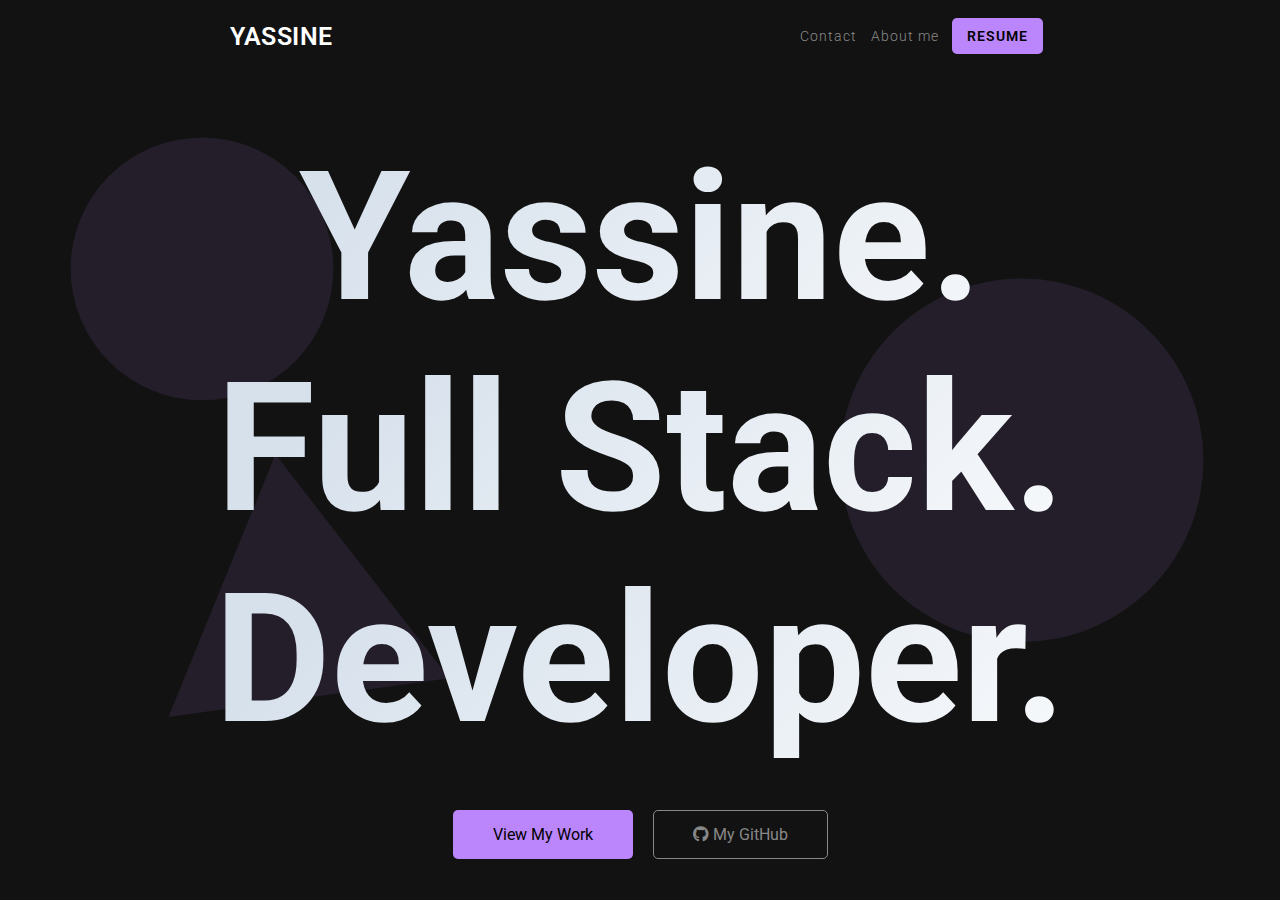
<file: docs/index.html>
<!DOCTYPE html>
<html lang="en">
<head>
    <meta charset="UTF-8">
    <meta http-equiv="X-UA-Compatible" content="IE=edge">
    <meta name="viewport" content="width=device-width, initial-scale=1.0">
    <link rel="icon" href="../images/icon.png">
    <link rel="stylesheet" href="../css/style.css">
    <link rel="preconnect" href="https://fonts.googleapis.com">
    <link rel="preconnect" href="https://fonts.gstatic.com" crossorigin>
    <link href="https://fonts.googleapis.com/css2?family=Roboto:ital,wght@0,100;0,300;0,400;0,500;0,700;0,900;1,100;1,300;1,400;1,500;1,700;1,900&display=swap" rel="stylesheet">
    <link rel="stylesheet" href="https://cdnjs.cloudflare.com/ajax/libs/font-awesome/6.0.0/css/all.min.css">
    <title>Home | Yassine Haimouch</title>
</head>
<body>
    <nav>
        <div>
            <a class="logo" href="#">YASSINE</a>
        </div>
        <ul class="nav-links">
            <li><a href="../docs/contact.html">Contact</a></li>
            <li><a href="../docs/About.html">About me</a></li>
            <li><a href="https://drive.google.com/file/d/1-Ypt-ogOh6pfKBNb-o17yL5Lz3T5dw1O/view?usp=sharing"><span class="resume">RESUME</span></a></li>
        </ul>
        <div class="burger">
            <div class="line1"></div>
            <div class="line2"></div>
            <div class="line3"></div>
        </div>
    </nav>
    <section>
        <div class="container">
            <div class="big-txt">
                <h1 class="yassine">Yassine.</h1>
                <h1 class="fullstack">Full Stack.</h1>
                <h1 class="developer">Developer.</h1>
            </div>
            <div class="all"> 
                <div class="btns">
                    <div class="btn-1">
                        <a href="../html/myworks.html">View My Work</a>
                    </div>
                    <div class="btn-2">
                        <a href="https://github.com/yassinehaimouch" target="blanc"><i class="fa-brands fa-github"></i> My GitHub</a>
                    </div>
                </div>
            </div>
        </div>
    </section>
    <!-- <footer class="footer">
        <h1 class="footer-title">© 2022 Yassine Haimouch. All Rights Reserved.</h1>
    </footer> -->



    <script src="../js/script.js"></script>
</body>
</html>
</file>
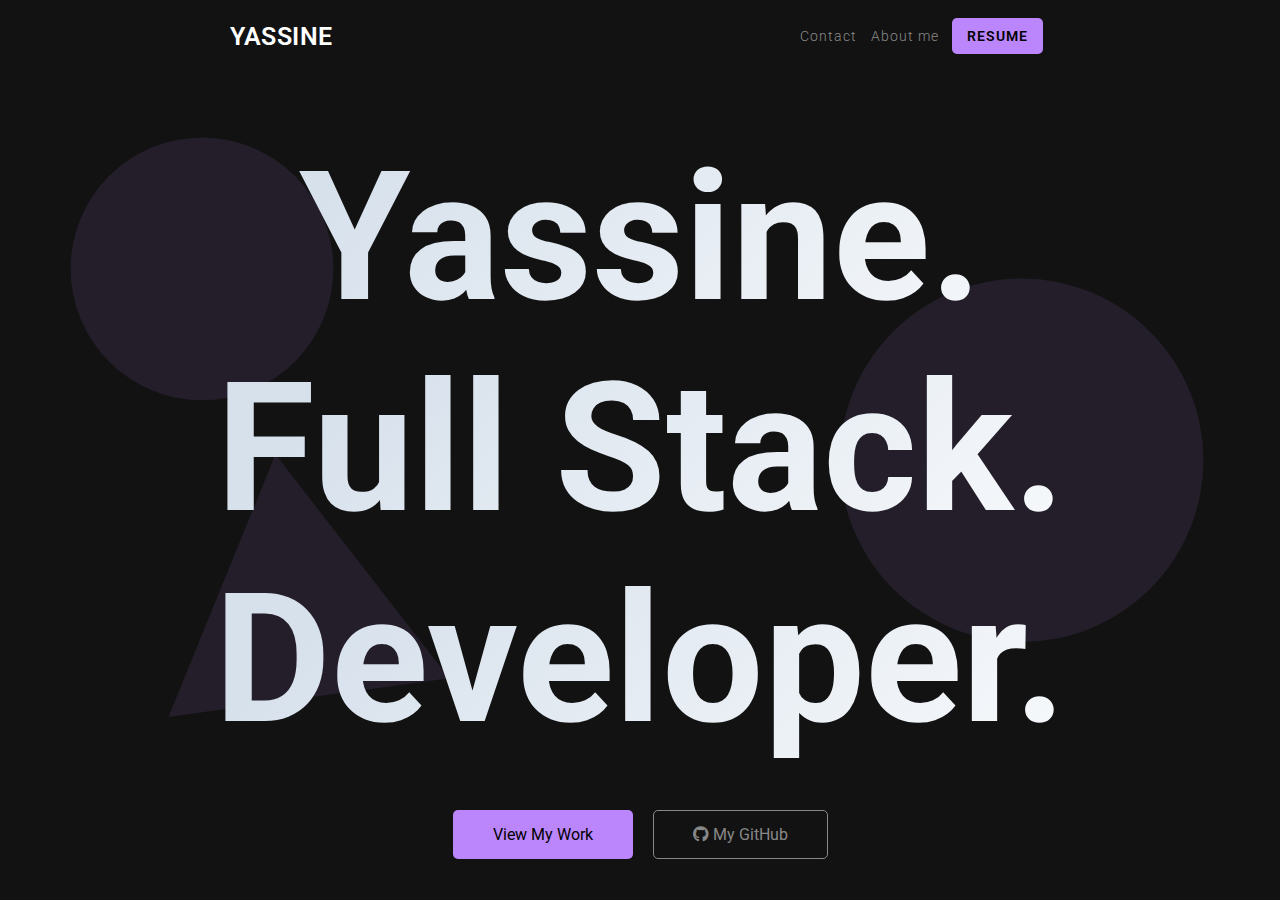
<file: html/index.html>
<!DOCTYPE html>
<html lang="en">
<head>
    <meta charset="UTF-8">
    <meta http-equiv="X-UA-Compatible" content="IE=edge">
    <meta name="viewport" content="width=device-width, initial-scale=1.0">
    <link rel="icon" href="../images/icon.png">
    <link rel="stylesheet" href="../css/style.css">
    <link rel="preconnect" href="https://fonts.googleapis.com">
    <link rel="preconnect" href="https://fonts.gstatic.com" crossorigin>
    <link href="https://fonts.googleapis.com/css2?family=Roboto:ital,wght@0,100;0,300;0,400;0,500;0,700;0,900;1,100;1,300;1,400;1,500;1,700;1,900&display=swap" rel="stylesheet">
    <link rel="stylesheet" href="https://cdnjs.cloudflare.com/ajax/libs/font-awesome/6.0.0/css/all.min.css">
    <title>Home | Yassine Haimouch</title>
</head>
<body>
    <nav>
        <div>
            <a class="logo" href="#">YASSINE</a>
        </div>
        <ul class="nav-links">
            <li><a href="../html/contact.html">Contact</a></li>
            <li><a href="../html/About.html">About me</a></li>
            <li><a href="https://drive.google.com/file/d/1-Ypt-ogOh6pfKBNb-o17yL5Lz3T5dw1O/view?usp=sharing"><span class="resume">RESUME</span></a></li>
        </ul>
        <div class="burger">
            <div class="line1"></div>
            <div class="line2"></div>
            <div class="line3"></div>
        </div>
    </nav>
    <section>
        <div class="container">
            <div class="big-txt">
                <h1 class="yassine">Yassine.</h1>
                <h1 class="fullstack">Full Stack.</h1>
                <h1 class="developer">Developer.</h1>
            </div>
            <div class="all"> 
                <div class="btns">
                    <div class="btn-1">
                        <a href="../html/myworks.html">View My Work</a>
                    </div>
                    <div class="btn-2">
                        <a href="https://github.com/yassinehaimouch" target="blanc"><i class="fa-brands fa-github"></i> My GitHub</a>
                    </div>
                </div>
            </div>
        </div>
    </section>
    <!-- <footer class="footer">
        <h1 class="footer-title">© 2022 Yassine Haimouch. All Rights Reserved.</h1>
    </footer> -->



    <script src="../js/script.js"></script>
</body>
</html>
</file>
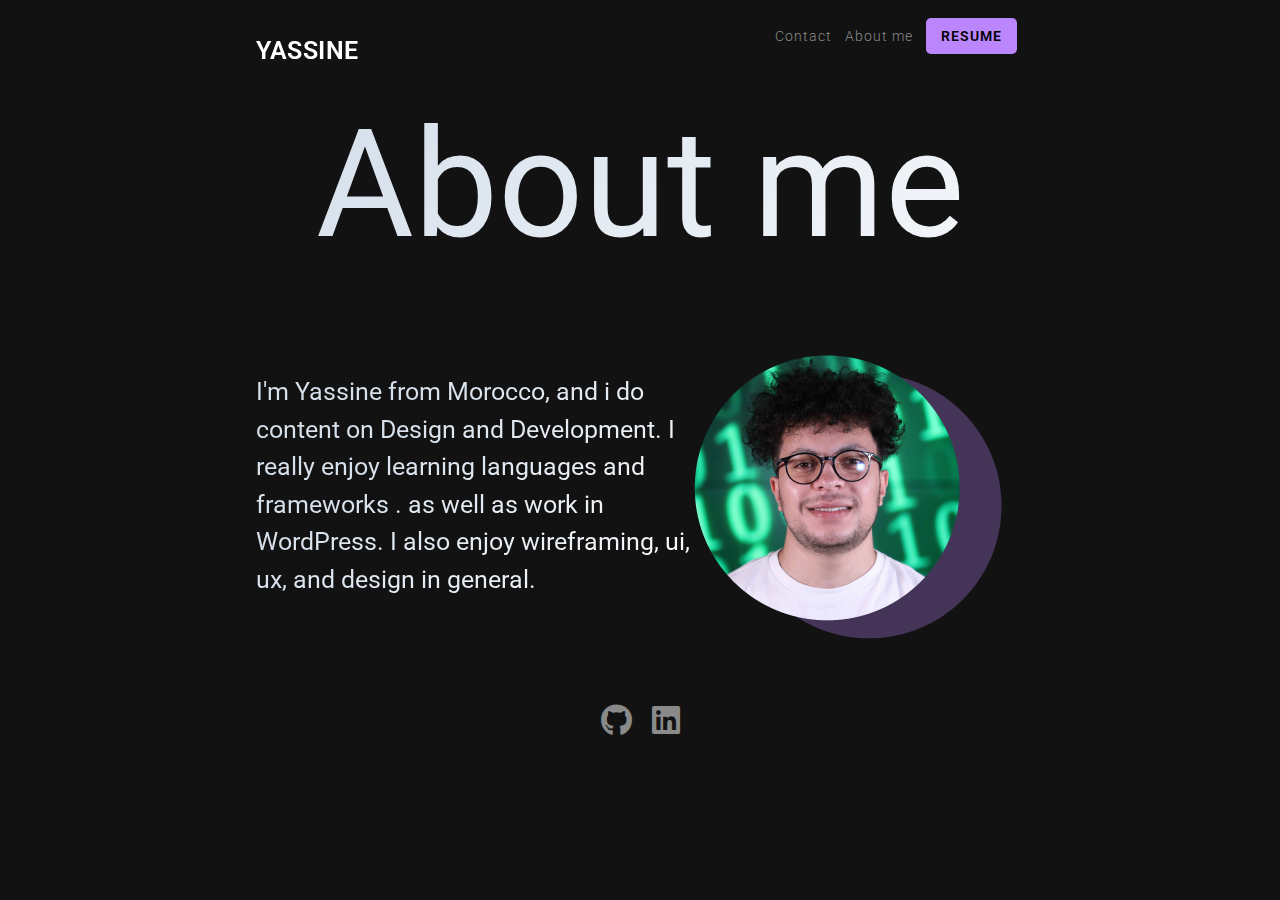
<file: About.html>
<!DOCTYPE html>
<html lang="en">
<head>
    <meta charset="UTF-8">
    <meta http-equiv="X-UA-Compatible" content="IE=edge">
    <meta name="viewport" content="width=device-width, initial-scale=1.0">
    <link rel="icon" href="/icon.png">
    <link rel="stylesheet" href="/about.css">
    <link rel="preconnect" href="https://fonts.googleapis.com">
    <link rel="preconnect" href="https://fonts.gstatic.com" crossorigin>
    <link href="https://fonts.googleapis.com/css2?family=Roboto:ital,wght@0,100;0,300;0,400;0,500;0,700;0,900;1,100;1,300;1,400;1,500;1,700;1,900&display=swap" rel="stylesheet">
    <link rel="stylesheet" href="https://cdnjs.cloudflare.com/ajax/libs/font-awesome/6.0.0/css/all.min.css">
    <title>About me | Yassine Haimouch</title>
</head>
<body>
    <nav>
        <div>
            <a class="logo" href="/index.html">YASSINE</a>
        </div>
        <ul class="nav-links">
            <li><a href="/contact.html">Contact</a></li>
            <li><a href="/About.html">About me</a></li>
            <li><a href="https://drive.google.com/file/d/1-Ypt-ogOh6pfKBNb-o17yL5Lz3T5dw1O/view?usp=sharing"><span class="resume">RESUME</span></a></li>
        </ul>
        <div class="burger">
            <div class="line1"></div>
            <div class="line2"></div>
            <div class="line3"></div>
        </div>
    </nav>
    <section>
        <div class="container">
            <div class="title">
                <a>About me</a>
            </div>
            <div class="container-1">

                <div class="par">
                    <p>
                        I'm Yassine from Morocco, and i do content on Design 
                        and Development. I really enjoy learning languages 
                        and frameworks . as well as work in WordPress.
                        I also enjoy wireframing, ui, ux, and design in general. 
                    </p>
                </div>


                <div class="img">
                    <img src="/yhaimouc.png" alt="">
                </div>

            </div>
        </div>
    </section>
    <section class="icons">
        <a href="https://github.com/yassinehaimouch" target="blank"><i class="fa-brands fa-github fa-2x"></i></a>
        <a href="https://www.linkedin.com/in/yassine-haimouch-aa311b199/" target="blank"><i class="fa-brands fa-linkedin fa-2x"></i></a>
    </section>


    <script src="/script.js"></script>
</body>
</html>
</file>
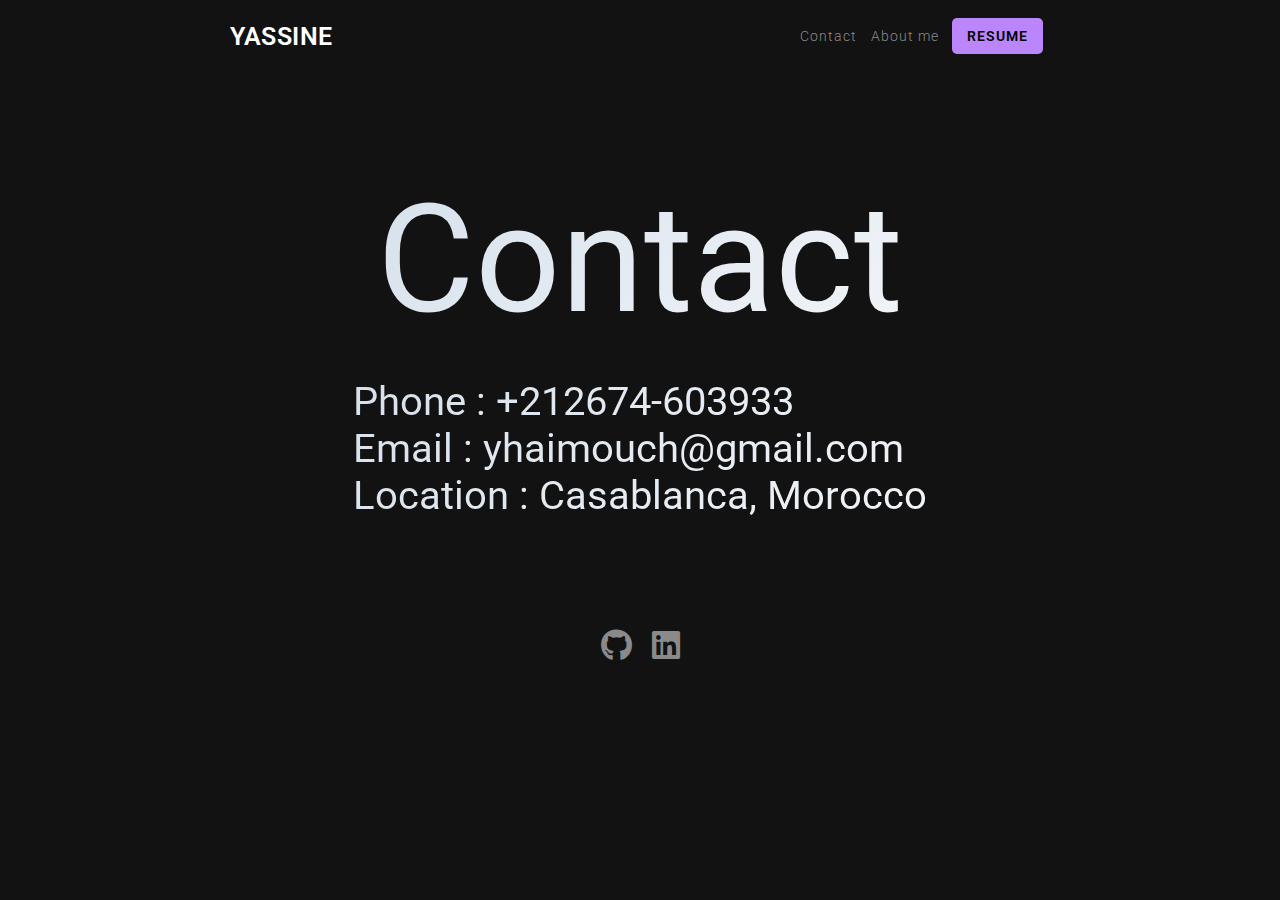
<file: contact.html>
<!DOCTYPE html>
<html lang="en">
<head>
    <meta charset="UTF-8">
    <meta http-equiv="X-UA-Compatible" content="IE=edge">
    <meta name="viewport" content="width=device-width, initial-scale=1.0">
    <link rel="icon" href="/icon.png">
    <link rel="stylesheet" href="/contact.css">
    <link rel="preconnect" href="https://fonts.googleapis.com">
    <link rel="preconnect" href="https://fonts.gstatic.com" crossorigin>
    <link href="https://fonts.googleapis.com/css2?family=Roboto:ital,wght@0,100;0,300;0,400;0,500;0,700;0,900;1,100;1,300;1,400;1,500;1,700;1,900&display=swap" rel="stylesheet">
    <link rel="stylesheet" href="https://cdnjs.cloudflare.com/ajax/libs/font-awesome/6.0.0/css/all.min.css">
    <title>Contact  | Yassine Haimouch</title>
</head>
<body>
    <nav>
        <div>
            <a class="logo" href="/index.html">YASSINE</a>
        </div>
        <ul class="nav-links">
            <li><a href="/contact.html">Contact</a></li>
            <li><a href="/About.html">About me</a></li>
            <li><a href="https://drive.google.com/file/d/1-Ypt-ogOh6pfKBNb-o17yL5Lz3T5dw1O/view?usp=sharing"><span class="resume">RESUME</span></a></li>
        </ul>
        <div class="burger">
            <div class="line1"></div>
            <div class="line2"></div>
            <div class="line3"></div>
        </div>
    </nav>
    <section>
        <div class="container">
            <div class="title">
                <a>Contact</a>
            </div>
            <div class="par">
                <p>
                    Phone : +212674-603933 <br>
                    Email : yhaimouch@gmail.com <br>
                    Location : Casablanca, Morocco
                </p>
            </div>
        </div>
        <section class="icons">
            <a href="https://github.com/yassinehaimouch" target="blank"><i class="fa-brands fa-github fa-2x"></i></a>
            <a href="https://www.linkedin.com/in/yassine-haimouch-aa311b199/" target="blank"><i class="fa-brands fa-linkedin fa-2x"></i></a>
        </section>
    </section>


    <script src="/script.js"></script>
</body>
</html>
</file>
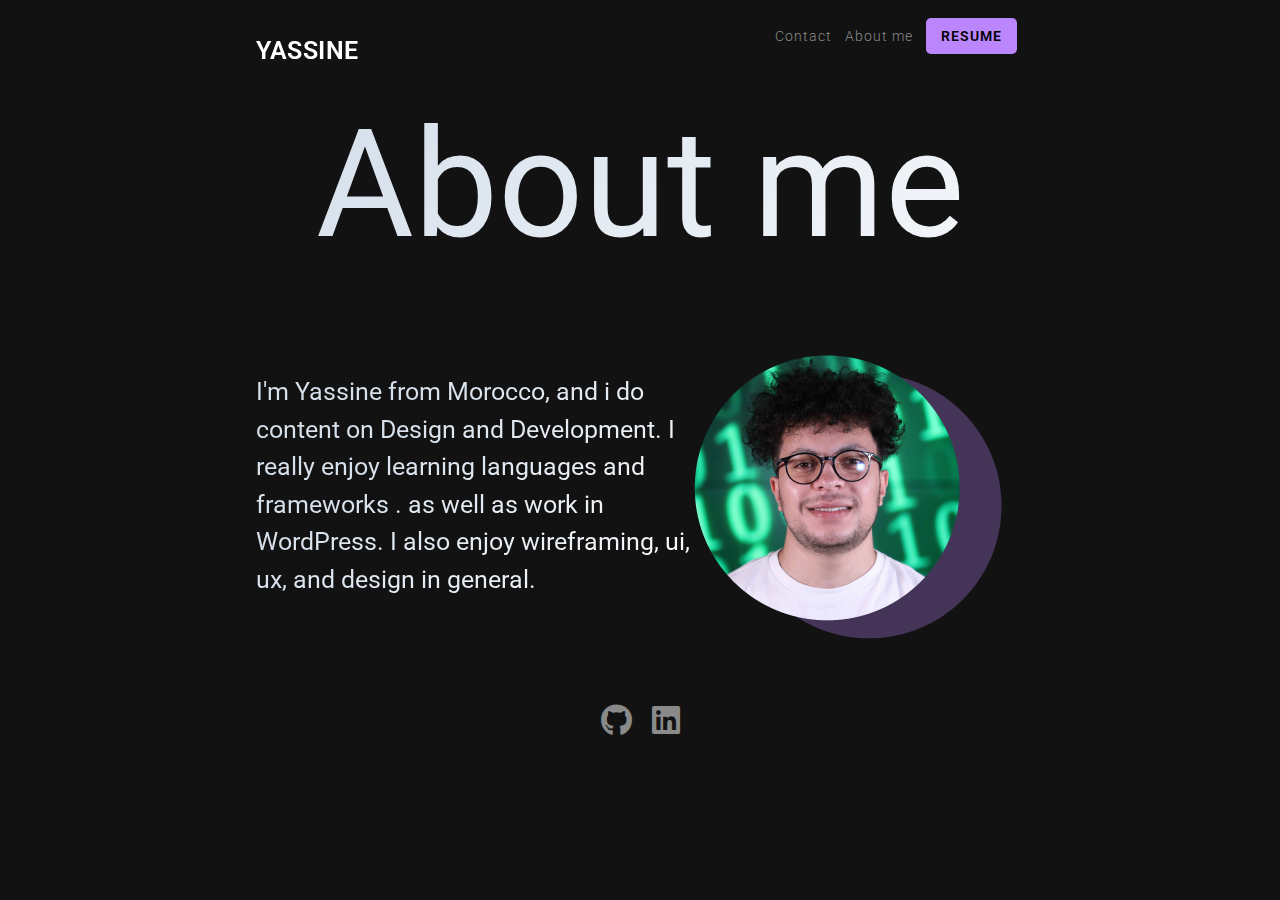
<file: docs/About.html>
<!DOCTYPE html>
<html lang="en">
<head>
    <meta charset="UTF-8">
    <meta http-equiv="X-UA-Compatible" content="IE=edge">
    <meta name="viewport" content="width=device-width, initial-scale=1.0">
    <link rel="icon" href="../images/icon.png">
    <link rel="stylesheet" href="../css/about.css">
    <link rel="preconnect" href="https://fonts.googleapis.com">
    <link rel="preconnect" href="https://fonts.gstatic.com" crossorigin>
    <link href="https://fonts.googleapis.com/css2?family=Roboto:ital,wght@0,100;0,300;0,400;0,500;0,700;0,900;1,100;1,300;1,400;1,500;1,700;1,900&display=swap" rel="stylesheet">
    <link rel="stylesheet" href="https://cdnjs.cloudflare.com/ajax/libs/font-awesome/6.0.0/css/all.min.css">
    <title>About me | Yassine Haimouch</title>
</head>
<body>
    <nav>
        <div>
            <a class="logo" href="../docs/index.html">YASSINE</a>
        </div>
        <ul class="nav-links">
            <li><a href="../docs/contact.html">Contact</a></li>
            <li><a href="../docs/About.html">About me</a></li>
            <li><a href="https://drive.google.com/file/d/1-Ypt-ogOh6pfKBNb-o17yL5Lz3T5dw1O/view?usp=sharing"><span class="resume">RESUME</span></a></li>
        </ul>
        <div class="burger">
            <div class="line1"></div>
            <div class="line2"></div>
            <div class="line3"></div>
        </div>
    </nav>
    <section>
        <div class="container">
            <div class="title">
                <a>About me</a>
            </div>
            <div class="container-1">

                <div class="par">
                    <p>
                        I'm Yassine from Morocco, and i do content on Design 
                        and Development. I really enjoy learning languages 
                        and frameworks . as well as work in WordPress.
                        I also enjoy wireframing, ui, ux, and design in general. 
                    </p>
                </div>


                <div class="img">
                    <img src="../images/yhaimouc.png" alt="">
                </div>

            </div>
        </div>
    </section>
    <section class="icons">
        <a href="https://github.com/yassinehaimouch" target="blank"><i class="fa-brands fa-github fa-2x"></i></a>
        <a href="https://www.linkedin.com/in/yassine-haimouch-aa311b199/" target="blank"><i class="fa-brands fa-linkedin fa-2x"></i></a>
    </section>


    <script src="../js/script.js"></script>
</body>
</html>
</file>
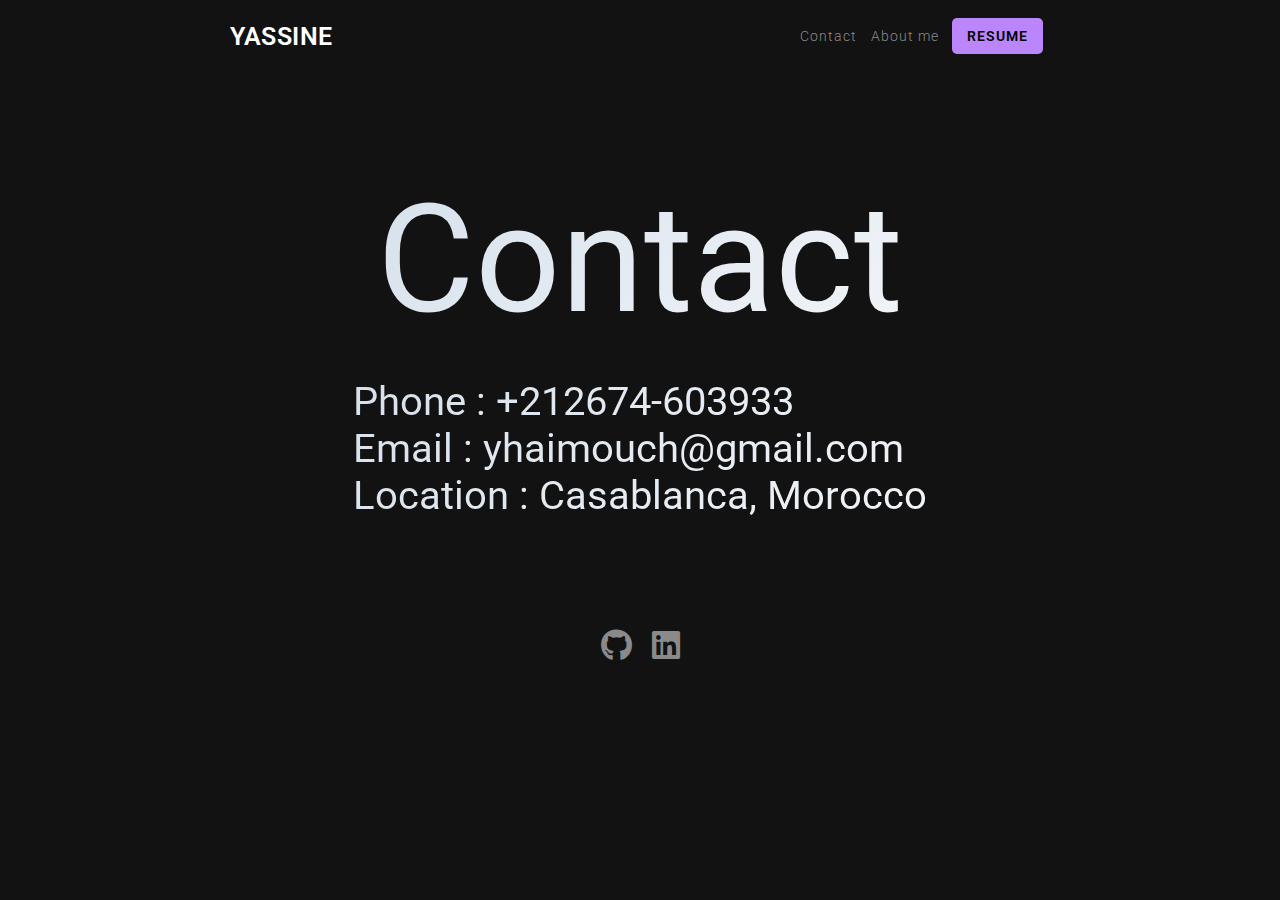
<file: docs/contact.html>
<!DOCTYPE html>
<html lang="en">
<head>
    <meta charset="UTF-8">
    <meta http-equiv="X-UA-Compatible" content="IE=edge">
    <meta name="viewport" content="width=device-width, initial-scale=1.0">
    <link rel="icon" href="../images/icon.png">
    <link rel="stylesheet" href="../css/contact.css">
    <link rel="preconnect" href="https://fonts.googleapis.com">
    <link rel="preconnect" href="https://fonts.gstatic.com" crossorigin>
    <link href="https://fonts.googleapis.com/css2?family=Roboto:ital,wght@0,100;0,300;0,400;0,500;0,700;0,900;1,100;1,300;1,400;1,500;1,700;1,900&display=swap" rel="stylesheet">
    <link rel="stylesheet" href="https://cdnjs.cloudflare.com/ajax/libs/font-awesome/6.0.0/css/all.min.css">
    <title>Contact  | Yassine Haimouch</title>
</head>
<body>
    <nav>
        <div>
            <a class="logo" href="../docs/index.html">YASSINE</a>
        </div>
        <ul class="nav-links">
            <li><a href="../docs/contact.html">Contact</a></li>
            <li><a href="../docs/About.html">About me</a></li>
            <li><a href="https://drive.google.com/file/d/1-Ypt-ogOh6pfKBNb-o17yL5Lz3T5dw1O/view?usp=sharing"><span class="resume">RESUME</span></a></li>
        </ul>
        <div class="burger">
            <div class="line1"></div>
            <div class="line2"></div>
            <div class="line3"></div>
        </div>
    </nav>
    <section>
        <div class="container">
            <div class="title">
                <a>Contact</a>
            </div>
            <div class="par">
                <p>
                    Phone : +212674-603933 <br>
                    Email : yhaimouch@gmail.com <br>
                    Location : Casablanca, Morocco
                </p>
            </div>
        </div>
        <section class="icons">
            <a href="https://github.com/yassinehaimouch" target="blank"><i class="fa-brands fa-github fa-2x"></i></a>
            <a href="https://www.linkedin.com/in/yassine-haimouch-aa311b199/" target="blank"><i class="fa-brands fa-linkedin fa-2x"></i></a>
        </section>
    </section>


    <script src="../js/script.js"></script>
</body>
</html>
</file>
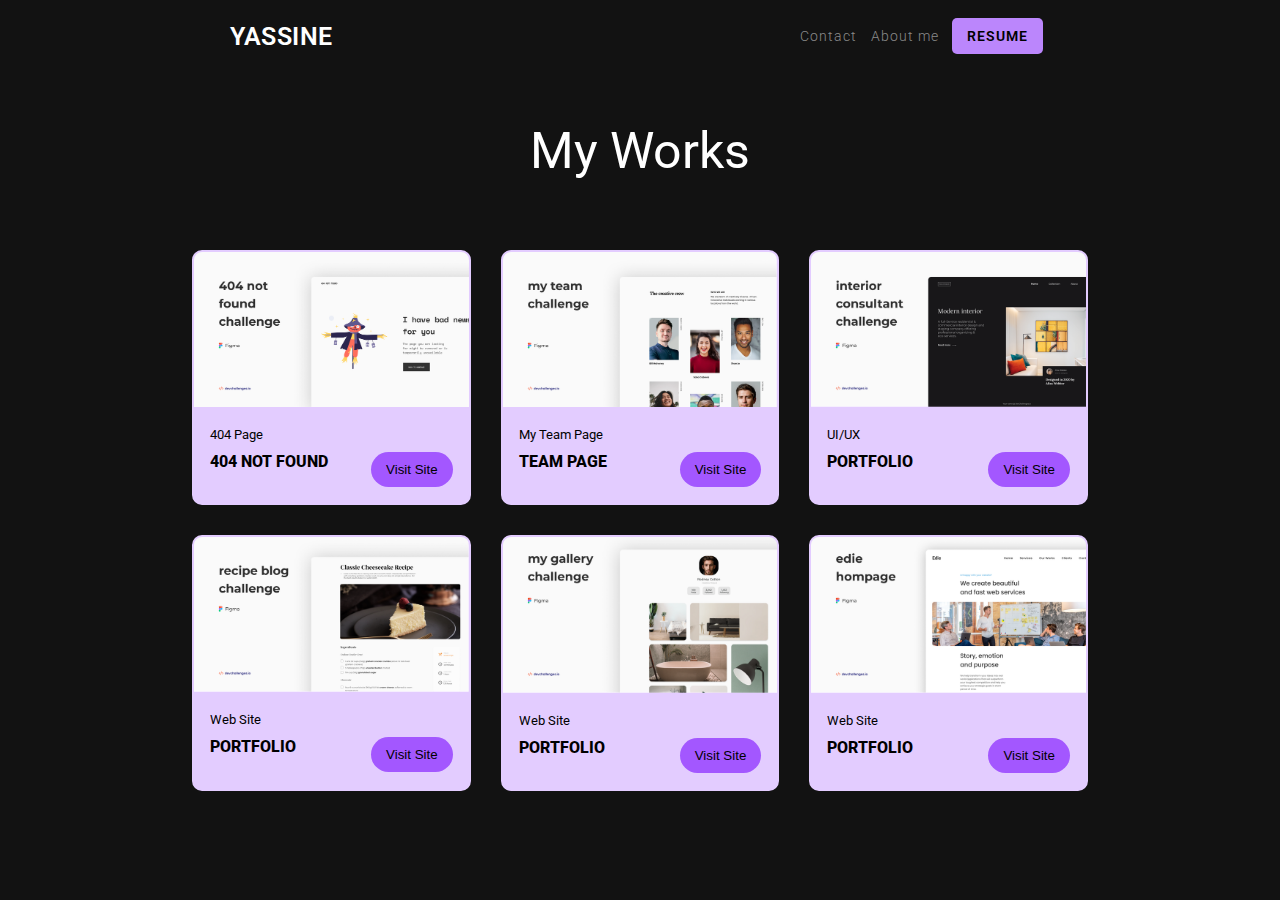
<file: docs/myworks.html>
<!DOCTYPE html>
<html lang="en">
<head>
    <meta charset="UTF-8">
    <meta http-equiv="X-UA-Compatible" content="IE=edge">
    <meta name="viewport" content="width=device-width, initial-scale=1.0">
    <link rel="icon" href="../images/icon.png">
    <link rel="stylesheet" href="../css/myworks.css">
    <link rel="preconnect" href="https://fonts.googleapis.com">
    <link rel="preconnect" href="https://fonts.gstatic.com" crossorigin>
    <link href="https://fonts.googleapis.com/css2?family=Roboto:ital,wght@0,100;0,300;0,400;0,500;0,700;0,900;1,100;1,300;1,400;1,500;1,700;1,900&display=swap" rel="stylesheet">
    <link rel="stylesheet" href="https://cdnjs.cloudflare.com/ajax/libs/font-awesome/6.0.0/css/all.min.css">
    <title>My Works | Yassine Haimouch</title>
</head>
<body>
    <nav>
        <div>
            <a class="logo" href="../docs/index.html">YASSINE</a>
        </div>
        <ul class="nav-links">
            <li><a href="../docs/contact.html">Contact</a></li>
            <li><a href="../docs/About.html">About me</a></li>
            <li><a href="https://drive.google.com/file/d/1-Ypt-ogOh6pfKBNb-o17yL5Lz3T5dw1O/view?usp=sharing"><span class="resume">RESUME</span></a></li>
        </ul>
        <div class="burger">
            <div class="line1"></div>
            <div class="line2"></div>
            <div class="line3"></div>
        </div>
    </nav>
    
        
    <section class="projects" id="projects">
            <div class="title">
                <a>My Works</a>
            </div>
            <div class="content">
                <div class="project-card">
                    <div class="project-image">
                        <img src="../images/Projet1.png" />
                    </div>
                    <div class="project-info">
                        <p class="project-category">404 Page</p>
                        <strong class="project-title">
                            <span>404 Not Found</span>
                            <a href="https://yassinehaimouch.github.io/404-Not-Found-" class="more-details" target="blanc"><button>Visit Site</button></a>
                        </strong>
                    </div>
                </div>
                <div class="project-card">
                    <div class="project-image">
                        <img src="../images/Projet2.png" />
                    </div>
                    <div class="project-info">
                        <p class="project-category">My Team Page</p>
                        <strong class="project-title">
                            <span>Team Page</span>
                            <a href="#" class="more-details"><button>Visit Site</button></a>
                        </strong>
                    </div>
                </div>
                <div class="project-card">
                    <div class="project-image">
                        <img src="../images/projet3.png" />
                    </div>
                    <div class="project-info">
                        <p class="project-category">UI/UX</p>
                        <strong class="project-title">
                            <span>Portfolio</span>
                            <a href="#" class="more-details"><button>Visit Site</button></a>
                        </strong>
                    </div>
                </div>
                <div class="project-card">
                    <div class="project-image">
                        <img src="../images/projet4.png" />
                    </div>
                    <div class="project-info">
                        <p class="project-category">Web Site</p>
                        <strong class="project-title">
                            <span>Portfolio</span>
                            <a href="#" class="more-details"><button>Visit Site</button></a>
                        </strong>
                    </div>
                </div>
                <div class="project-card">
                    <div class="project-image">
                        <img src="../images/projet5.png" />
                    </div>
                    <div class="project-info">
                        <p class="project-category">Web Site</p>
                        <strong class="project-title">
                            <span>Portfolio</span>
                            <a href="#" class="more-details"><button>Visit Site</button></a>
                        </strong>
                    </div>
                </div>
                <div class="project-card">
                    <div class="project-image">
                        <img src="../images/projet6.png" />
                    </div>
                    <div class="project-info">
                        <p class="project-category">Web Site</p>
                        <strong class="project-title">
                            <span>Portfolio</span>
                            <a href="#" class="more-details"><button>Visit Site</button></a>
                        </strong>
                    </div>
                </div>
            </div>
    </section>
    
	


    <script src="../js/script.js"></script>
</body>
</html>
</file>
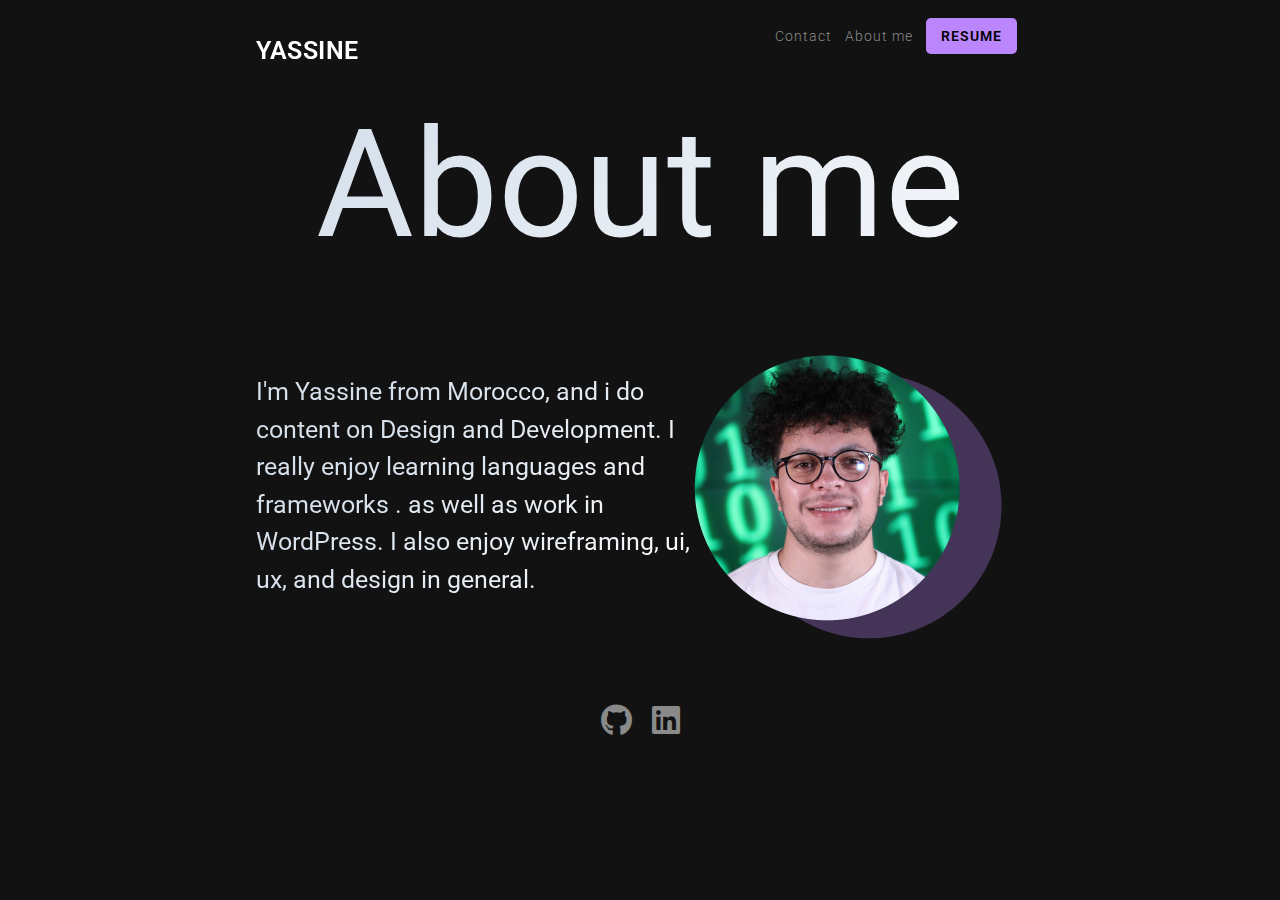
<file: html/About.html>
<!DOCTYPE html>
<html lang="en">
<head>
    <meta charset="UTF-8">
    <meta http-equiv="X-UA-Compatible" content="IE=edge">
    <meta name="viewport" content="width=device-width, initial-scale=1.0">
    <link rel="icon" href="../images/icon.png">
    <link rel="stylesheet" href="../css/about.css">
    <link rel="preconnect" href="https://fonts.googleapis.com">
    <link rel="preconnect" href="https://fonts.gstatic.com" crossorigin>
    <link href="https://fonts.googleapis.com/css2?family=Roboto:ital,wght@0,100;0,300;0,400;0,500;0,700;0,900;1,100;1,300;1,400;1,500;1,700;1,900&display=swap" rel="stylesheet">
    <link rel="stylesheet" href="https://cdnjs.cloudflare.com/ajax/libs/font-awesome/6.0.0/css/all.min.css">
    <title>About me | Yassine Haimouch</title>
</head>
<body>
    <nav>
        <div>
            <a class="logo" href="../html/index.html">YASSINE</a>
        </div>
        <ul class="nav-links">
            <li><a href="../html/contact.html">Contact</a></li>
            <li><a href="../html/About.html">About me</a></li>
            <li><a href="https://drive.google.com/file/d/1-Ypt-ogOh6pfKBNb-o17yL5Lz3T5dw1O/view?usp=sharing"><span class="resume">RESUME</span></a></li>
        </ul>
        <div class="burger">
            <div class="line1"></div>
            <div class="line2"></div>
            <div class="line3"></div>
        </div>
    </nav>
    <section>
        <div class="container">
            <div class="title">
                <a>About me</a>
            </div>
            <div class="container-1">

                <div class="par">
                    <p>
                        I'm Yassine from Morocco, and i do content on Design 
                        and Development. I really enjoy learning languages 
                        and frameworks . as well as work in WordPress.
                        I also enjoy wireframing, ui, ux, and design in general. 
                    </p>
                </div>


                <div class="img">
                    <img src="../images/yhaimouc.png" alt="">
                </div>

            </div>
        </div>
    </section>
    <section class="icons">
        <a href="https://github.com/yassinehaimouch" target="blank"><i class="fa-brands fa-github fa-2x"></i></a>
        <a href="https://www.linkedin.com/in/yassine-haimouch-aa311b199/" target="blank"><i class="fa-brands fa-linkedin fa-2x"></i></a>
    </section>


    <script src="../js/script.js"></script>
</body>
</html>
</file>
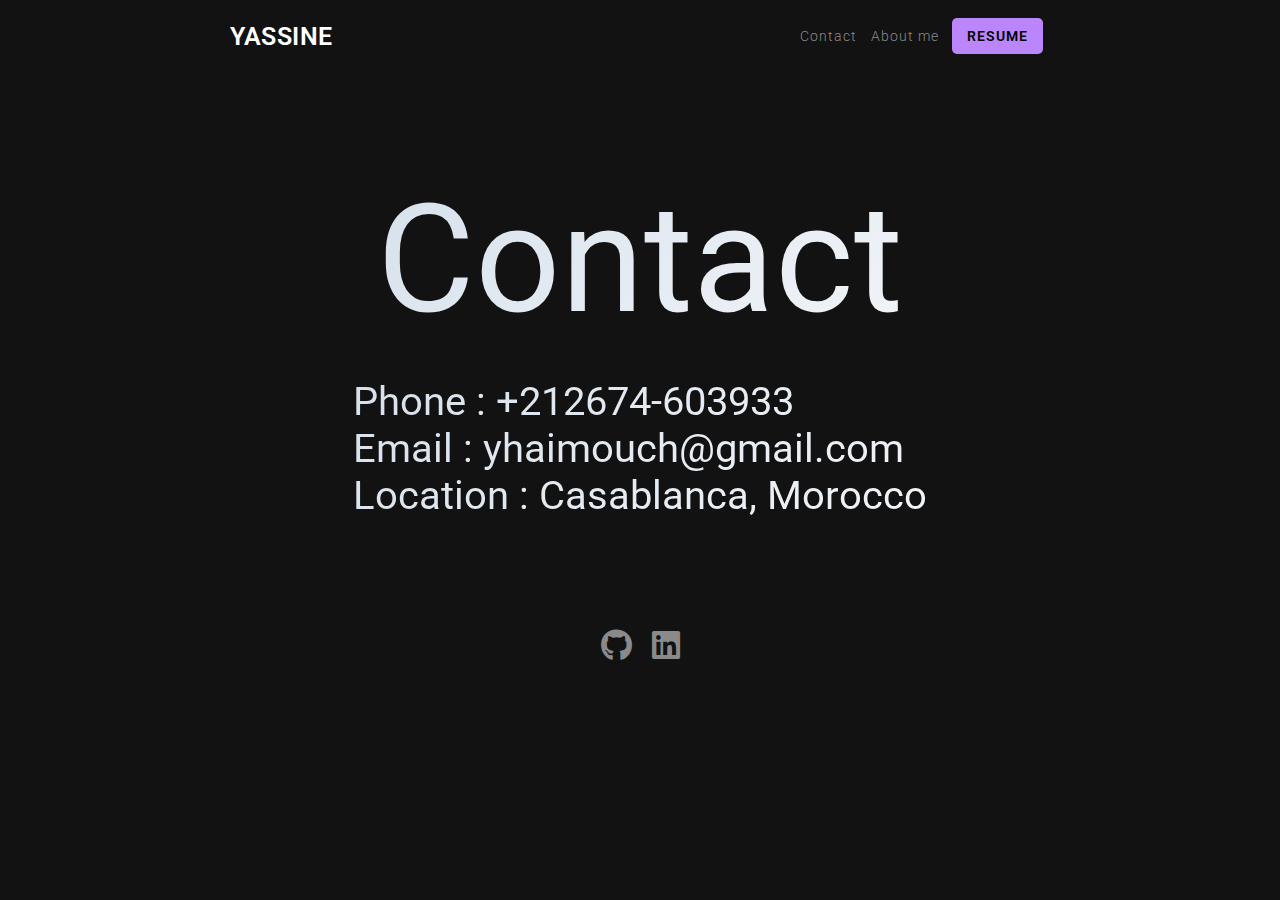
<file: html/contact.html>
<!DOCTYPE html>
<html lang="en">
<head>
    <meta charset="UTF-8">
    <meta http-equiv="X-UA-Compatible" content="IE=edge">
    <meta name="viewport" content="width=device-width, initial-scale=1.0">
    <link rel="icon" href="../images/icon.png">
    <link rel="stylesheet" href="../css/contact.css">
    <link rel="preconnect" href="https://fonts.googleapis.com">
    <link rel="preconnect" href="https://fonts.gstatic.com" crossorigin>
    <link href="https://fonts.googleapis.com/css2?family=Roboto:ital,wght@0,100;0,300;0,400;0,500;0,700;0,900;1,100;1,300;1,400;1,500;1,700;1,900&display=swap" rel="stylesheet">
    <link rel="stylesheet" href="https://cdnjs.cloudflare.com/ajax/libs/font-awesome/6.0.0/css/all.min.css">
    <title>Contact  | Yassine Haimouch</title>
</head>
<body>
    <nav>
        <div>
            <a class="logo" href="../html/index.html">YASSINE</a>
        </div>
        <ul class="nav-links">
            <li><a href="../html/contact.html">Contact</a></li>
            <li><a href="../html/About.html">About me</a></li>
            <li><a href="https://drive.google.com/file/d/1-Ypt-ogOh6pfKBNb-o17yL5Lz3T5dw1O/view?usp=sharing"><span class="resume">RESUME</span></a></li>
        </ul>
        <div class="burger">
            <div class="line1"></div>
            <div class="line2"></div>
            <div class="line3"></div>
        </div>
    </nav>
    <section>
        <div class="container">
            <div class="title">
                <a>Contact</a>
            </div>
            <div class="par">
                <p>
                    Phone : +212674-603933 <br>
                    Email : yhaimouch@gmail.com <br>
                    Location : Casablanca, Morocco
                </p>
            </div>
        </div>
        <section class="icons">
            <a href="https://github.com/yassinehaimouch" target="blank"><i class="fa-brands fa-github fa-2x"></i></a>
            <a href="https://www.linkedin.com/in/yassine-haimouch-aa311b199/" target="blank"><i class="fa-brands fa-linkedin fa-2x"></i></a>
        </section>
    </section>


    <script src="../js/script.js"></script>
</body>
</html>
</file>
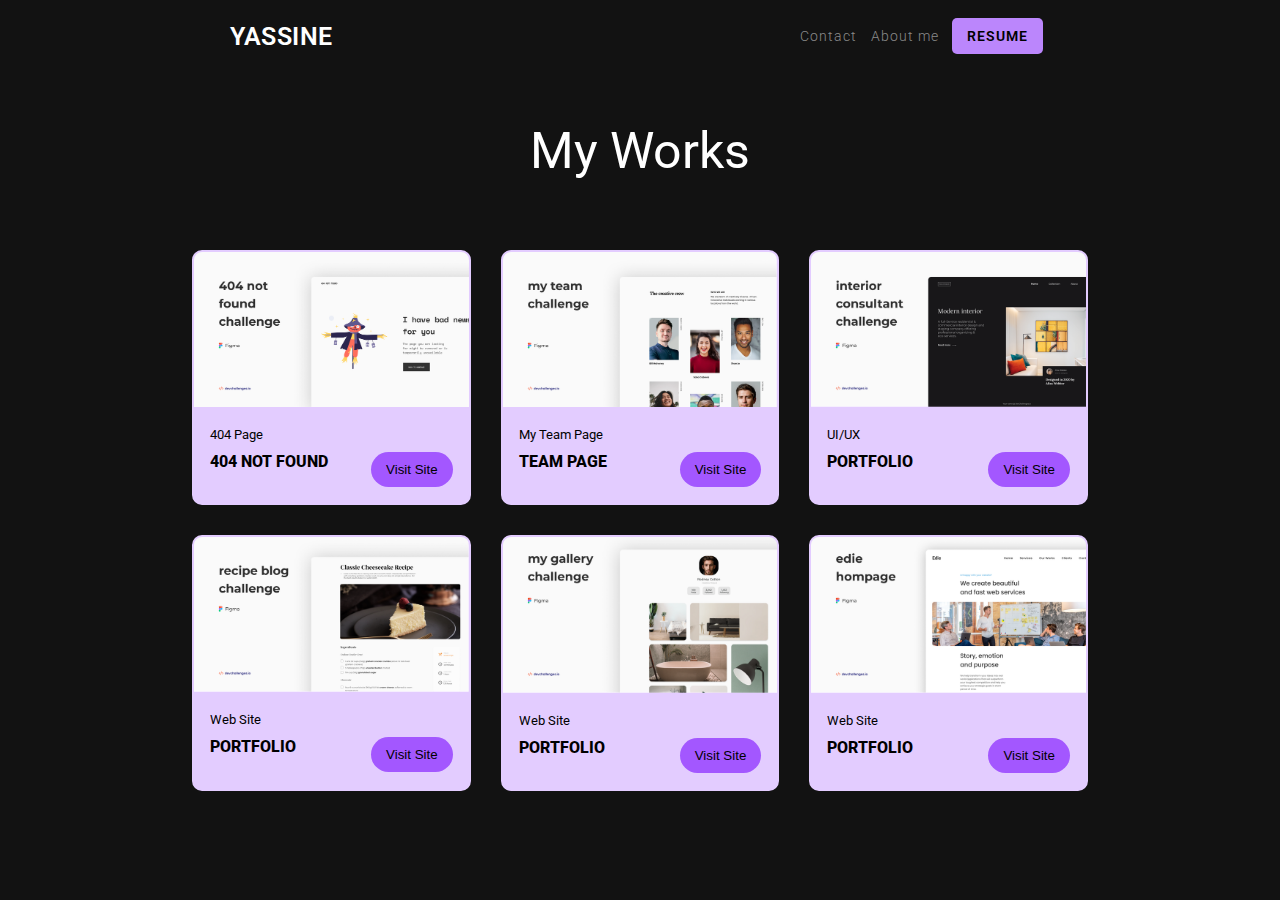
<file: html/myworks.html>
<!DOCTYPE html>
<html lang="en">
<head>
    <meta charset="UTF-8">
    <meta http-equiv="X-UA-Compatible" content="IE=edge">
    <meta name="viewport" content="width=device-width, initial-scale=1.0">
    <link rel="icon" href="../images/icon.png">
    <link rel="stylesheet" href="../css/myworks.css">
    <link rel="preconnect" href="https://fonts.googleapis.com">
    <link rel="preconnect" href="https://fonts.gstatic.com" crossorigin>
    <link href="https://fonts.googleapis.com/css2?family=Roboto:ital,wght@0,100;0,300;0,400;0,500;0,700;0,900;1,100;1,300;1,400;1,500;1,700;1,900&display=swap" rel="stylesheet">
    <link rel="stylesheet" href="https://cdnjs.cloudflare.com/ajax/libs/font-awesome/6.0.0/css/all.min.css">
    <title>My Works | Yassine Haimouch</title>
</head>
<body>
    <nav>
        <div>
            <a class="logo" href="../html/index.html">YASSINE</a>
        </div>
        <ul class="nav-links">
            <li><a href="../html/contact.html">Contact</a></li>
            <li><a href="../html/About.html">About me</a></li>
            <li><a href="https://drive.google.com/file/d/1-Ypt-ogOh6pfKBNb-o17yL5Lz3T5dw1O/view?usp=sharing"><span class="resume">RESUME</span></a></li>
        </ul>
        <div class="burger">
            <div class="line1"></div>
            <div class="line2"></div>
            <div class="line3"></div>
        </div>
    </nav>
    
        
    <section class="projects" id="projects">
            <div class="title">
                <a>My Works</a>
            </div>
            <div class="content">
                <div class="project-card">
                    <div class="project-image">
                        <img src="../images/Projet1.png" />
                    </div>
                    <div class="project-info">
                        <p class="project-category">404 Page</p>
                        <strong class="project-title">
                            <span>404 Not Found</span>
                            <a href="https://yassinehaimouch.github.io/404-Not-Found-" class="more-details" target="blanc"><button>Visit Site</button></a>
                        </strong>
                    </div>
                </div>
                <div class="project-card">
                    <div class="project-image">
                        <img src="../images/Projet2.png" />
                    </div>
                    <div class="project-info">
                        <p class="project-category">My Team Page</p>
                        <strong class="project-title">
                            <span>Team Page</span>
                            <a href="#" class="more-details"><button>Visit Site</button></a>
                        </strong>
                    </div>
                </div>
                <div class="project-card">
                    <div class="project-image">
                        <img src="../images/projet3.png" />
                    </div>
                    <div class="project-info">
                        <p class="project-category">UI/UX</p>
                        <strong class="project-title">
                            <span>Portfolio</span>
                            <a href="#" class="more-details"><button>Visit Site</button></a>
                        </strong>
                    </div>
                </div>
                <div class="project-card">
                    <div class="project-image">
                        <img src="../images/projet4.png" />
                    </div>
                    <div class="project-info">
                        <p class="project-category">Web Site</p>
                        <strong class="project-title">
                            <span>Portfolio</span>
                            <a href="#" class="more-details"><button>Visit Site</button></a>
                        </strong>
                    </div>
                </div>
                <div class="project-card">
                    <div class="project-image">
                        <img src="../images/projet5.png" />
                    </div>
                    <div class="project-info">
                        <p class="project-category">Web Site</p>
                        <strong class="project-title">
                            <span>Portfolio</span>
                            <a href="#" class="more-details"><button>Visit Site</button></a>
                        </strong>
                    </div>
                </div>
                <div class="project-card">
                    <div class="project-image">
                        <img src="../images/projet6.png" />
                    </div>
                    <div class="project-info">
                        <p class="project-category">Web Site</p>
                        <strong class="project-title">
                            <span>Portfolio</span>
                            <a href="#" class="more-details"><button>Visit Site</button></a>
                        </strong>
                    </div>
                </div>
            </div>
    </section>
    
	


    <script src="../js/script.js"></script>
</body>
</html>
</file>
<file: css/style.css>
*{
    margin: 0;
    padding: 0;
    box-sizing: border-box;
}

body{
    background: url(../images/background1.svg);
    background-size: 90%;
    background-repeat: no-repeat;
    background-position: center;
    background-attachment: fixed;
}

/* Nav Bar  */

nav{
    display: flex;
    justify-content: space-around;
    align-items: center;
    min-height: 8vh;
    /* background-color: #121212; */
    background: none;
    color: none;
}

.logo{
    text-decoration: none;
    color: white;
    font-weight: 600;
    letter-spacing: 0.5px;
    font-size: 25px;
    font-family: 'Roboto', sans-serif;
    cursor: pointer;
}
.nav-links{
    display: flex;
    justify-content: space-around;
    width: 20%;
    list-style-type: none;
}
.nav-links a{
    color: #8A8A8A;
    text-decoration: none;
    letter-spacing: 1px;
    font-weight: 300;
    font-size: 14px;
    font-family: 'Roboto', sans-serif;
}
.nav-links a:hover{
    color: #fff;
}
.nav-links .resume{
    font-weight: 600;
    color: #000;
    background-color: #BB86FC;
    padding: 10px 15px;
    border-radius: 5px;
}
.nav-links .resume:hover{
    color: #fff;
    border: 1px solid #fff;
    background-color: transparent;
    padding: 10px 14px;
}

.burger{
    display: none;
    cursor: pointer;
    
}
.burger div{
    width: 25px;
    height: 3px;
    background-color: white;
    margin: 5px;
    transition: all 0.3s ease;
}
@media screen and (max-width:1024px){
    .nav-links{
        width: 60%;
    }
}
@media screen and (max-width:768px){
   
    nav {
        justify-content: space-between;
    }
    .nav-links{
        position: fixed;
        left: 0px;
        padding-right: 20px;
        height: 100vh;
        align-items: center;
        background-color: #9e8d8d;
        display: flex;
        flex-direction: column;
        justify-content: center;
        width: 100vw;
        top:0;
        transform: translateX(100%);
        transition: transform 0.5s ease-in;
    }

    .nav-links li a {
        color: #fff;
    }
    .nav-links li{
        
        opacity: 0;
        margin-bottom: 100px;
    }
    .burger{
        display: block;
        margin-right: 40px;
    }

    nav a {
        margin-left: 40px;
    }
}
.nav-active{
    transform: translateX(0%);
}

@keyframes navLinkFade{
    from{
        opacity: 0;
        transform: translateX(50px);
    }
    to{
        opacity: 1;
        transform: translateX(0px);
    }
}
.toggle .line1{
    transform: rotate(-45deg) translate(-5px, 6px);
}

.toggle .line2{
    opacity: 0;
}

.toggle .line3{
    transform: rotate(45deg) translate(-5px, -6px);
}

/* The End of nav bar */

body{
    background-color: #121212;
}
.container{
    margin-top: 60px;
}
.big-txt{
    color: #fff;
    /* padding-top: 60px; */
    font-weight: bold;
    font-size: 90px;
    font-family: 'Roboto', sans-serif;
    text-align: center;
    padding-bottom: 60px;
}
.yassine{
    background-color: #ffffff;
    background-image: linear-gradient(315deg, #ffffff 0%, #d7e1ec 74%);
    -webkit-background-clip: text;
    -webkit-text-fill-color: transparent;
}
.fullstack{
    background-color: #ffffff;
    background-image: linear-gradient(315deg, #ffffff 0%, #d7e1ec 74%);
    -webkit-background-clip: text;
    -webkit-text-fill-color: transparent;
}
.developer{
    background-color: #ffffff;
    background-image: linear-gradient(315deg, #ffffff 0%, #d7e1ec 74%);
    -webkit-background-clip: text;
    -webkit-text-fill-color: transparent;
}

/* buttons */



.btns{
    display: flex;
    /* justify-content: space-evenly; */
    justify-content: center;
    gap:20px;
}

.btns div a{
    text-decoration: none;
    color: #000;
    font-family: 'Roboto', sans-serif;
    background-color: #BB86FC;
    padding: 15px 40px;
    border-radius: 5px;
}

.btns .btn-2 a{
    color: rgb(136, 136, 136);
    padding: 14px 39px;
    background: none;
    border: 1px solid rgb(136, 136, 136);

}

.btns .btn-1 a:hover{
    background-color: #ca9eff; 
}
.btns .btn-2 a:hover{
    color: #fff;
    border: 1px solid #fff;

}


/* end of buttons */

/* ======================= Responivity ======================== */

@media screen and (max-width: 633px) {
    .big-txt{
        font-size: 50px;
    }
    section{
        margin-top: 150px;
    }
}


@media screen and (max-width:500px) {
    .btns{
        display: grid;
        place-items: center;
    }

    
    .btn-1 {
        margin-bottom: 40px;
         
    }

    .btn-2 {
        display: block;
    }

    .big-txt{
        font-size: 40px;
    }
}
</file>
<file: about.css>
*{
    margin: 0;
    padding: 0;
    box-sizing: border-box;
}

/* Nav Bar  */

nav{
    display: flex;
    justify-content: space-around;
    align-items: center;
    min-height: 8vh;
    background-color: #121212;
    z-index: 1000;
}

.logo{
    text-decoration: none;
    color: white;
    position: fixed;
    font-weight: 600;
    letter-spacing: 0.5px;
    font-size: 25px;
    font-family: 'Roboto', sans-serif;
    cursor: pointer;
}
.nav-links{
    display: flex;
    justify-content: space-around;
    width: 20%;
    list-style-type: none;
}
.nav-links a{
    color: #8A8A8A;
    text-decoration: none;
    letter-spacing: 1px;
    font-weight: 300;
    font-size: 14px;
    font-family: 'Roboto', sans-serif;
}
.nav-links a:hover{
    color: #fff;
}
.nav-links .resume{
    font-weight: 600;
    color: #000;
    background-color: #BB86FC;
    padding: 10px 15px;
    border-radius: 5px;
}
.nav-links .resume:hover{
    color: #fff;
    border: 1px solid #fff;
    background-color: transparent;
    padding: 10px 14px;
}

.burger{
    display: none;
    margin-top:30px;
    cursor: pointer;
}
.burger div{
    width: 25px;
    height: 3px;
    background-color: white;
    margin: 5px;
    transition: all 0.3s ease;
}
@media screen and (max-width:1024px){
    .nav-links{
        width: 60%;
    }
}
@media screen and (max-width:768px){
   
    nav {
        justify-content: space-between;
    }
    .nav-links{
        position: fixed;
        left: 0px;
        padding-right: 20px;
        height: 100vh;
        align-items: center;
        background-color: #9e8d8d;
        display: flex;
        flex-direction: column;
        justify-content: center;
        width: 100vw;
        top:0;
        transform: translateX(100%);
        transition: transform 0.5s ease-in;
    }

    .nav-links li a {
        color: #fff;
    }
    .nav-links li{
        
        opacity: 0;
        margin-bottom: 100px;
    }
    .burger{
        position: fixed;
        right:0;
        display: block;
        margin-right: 40px;
        
    }

    nav a {
        margin-left: 40px;
    }
}
.nav-active{
    transform: translateX(0%);
}

@keyframes navLinkFade{
    from{
        opacity: 0;
        transform: translateX(50px);
    }
    to{
        opacity: 1;
        transform: translateX(0px);
    }
}
.toggle .line1{
    transform: rotate(-45deg) translate(-5px, 6px);
}

.toggle .line2{
    opacity: 0;
}

.toggle .line3{
    transform: rotate(45deg) translate(-5px, -6px);
}


/* end of nav bar */

body{
    background-color: #121212;
}


.container{
    margin-top: 25px;
    color: #fff;
    font-family: 'Roboto', sans-serif;
    
}
.par{
    background-color: #ffffff;
    background-image: linear-gradient(315deg, #ffffff 0%, #d7e1ec 74%);
    -webkit-background-clip: text;
    -webkit-text-fill-color: transparent;
    display: flex;
    margin: 0 auto;
    font-size: 25px;
    margin-top: 50px;
    line-height: 1.5;
}

.img{
    margin-top: 30px;
    margin-right: 20px;
}
.title{
    background-color: #ffffff;
    background-image: linear-gradient(315deg, #ffffff 0%, #d7e1ec 74%);
    -webkit-background-clip: text;
    -webkit-text-fill-color: transparent;
    text-align: center;
    font-size: 150px;
}
.container-1{
    width:60%;
    margin:50px auto;
    /* margin-left:200px;
    margin-right:200px;     */
    display: flex;
    justify-content: space-evenly;
}

@media screen and (max-width:768px){
    .title{
        font-size: 60px;
    }
    .par{
        font-size: 20px;
        display: flex;
        justify-content: center;
        
    }
    .container-1{
        display: flex;
        flex-wrap: wrap;
        margin-top: 25px;
        margin-bottom: 0px;
        flex-direction: column-reverse;
        
    }

     

}
@media screen and (max-width:1024px){
    .title{
        font-size: 60px;
    }

    .par{
        margin-left: 0;
    }
    .container-1{
        width: 100%;
        margin-top: 0;
        margin-left: 0;
        margin-bottom: 0px;
        padding: 50px;
    }

}
.icons{
    display: flex;
    justify-content: center;
    align-items: center;
    margin-bottom: 50px;
}

.icons a{
    text-decoration: none;
    color: #8A8A8A;
    margin: 10px;
}
section i:hover{
    color: #BB86FC; 
}
</file>
<file: contact.css>
*{
    margin: 0;
    padding: 0;
    box-sizing: border-box;
}

/* Nav Bar  */

nav{
    display: flex;
    justify-content: space-around;
    align-items: center;
    min-height: 8vh;
    /* background-color: #121212; */
    background: none;
    color: none;
}

.logo{
    text-decoration: none;
    color: white;
    font-weight: 600;
    letter-spacing: 0.5px;
    font-size: 25px;
    font-family: 'Roboto', sans-serif;
    cursor: pointer;
}
.nav-links{
    display: flex;
    justify-content: space-around;
    width: 20%;
    list-style-type: none;
}
.nav-links a{
    color: #8A8A8A;
    text-decoration: none;
    letter-spacing: 1px;
    font-weight: 300;
    font-size: 14px;
    font-family: 'Roboto', sans-serif;
}
.nav-links a:hover{
    color: #fff;
}
.nav-links .resume{
    font-weight: 600;
    color: #000;
    background-color: #BB86FC;
    padding: 10px 15px;
    border-radius: 5px;
}
.nav-links .resume:hover{
    color: #fff;
    border: 1px solid #fff;
    background-color: transparent;
    padding: 10px 14px;
}

.burger{
    display: none;
    cursor: pointer;
}
.burger div{
    width: 25px;
    height: 3px;
    background-color: white;
    margin: 5px;
    transition: all 0.3s ease;
}
@media screen and (max-width:1024px){
    .nav-links{
        width: 60%;
    }
}
@media screen and (max-width:768px){
   
    nav {
        justify-content: space-between;
    }
    .nav-links{
        position: fixed;
        left: 0px;
        padding-right: 20px;
        height: 100vh;
        align-items: center;
        background-color: #9e8d8d;
        display: flex;
        flex-direction: column;
        justify-content: center;
        width: 100vw;
        top:0;
        transform: translateX(100%);
        transition: transform 0.5s ease-in;
    }

    .nav-links li a {
        color: #fff;
    }
    .nav-links li{
        
        opacity: 0;
        margin-bottom: 100px;
    }
    .burger{
        position: fixed;
        right:0;
        display: block;
        margin-right: 40px;
    }

    nav a {
        margin-left: 40px;
    }
}
.nav-active{
    transform: translateX(0%);
}

@keyframes navLinkFade{
    from{
        opacity: 0;
        transform: translateX(50px);
    }
    to{
        opacity: 1;
        transform: translateX(0px);
    }
}
.toggle .line1{
    transform: rotate(-45deg) translate(-5px, 6px);
}

.toggle .line2{
    opacity: 0;
}

.toggle .line3{
    transform: rotate(45deg) translate(-5px, -6px);
}
/* end of nav bar */

body{
    background-color: #121212;
    
}

.container{
    color: #fff;
    font-family: 'Roboto', sans-serif;
    display: grid;
    width:100%;
    margin:100px auto;
}
.par{
    background-color: #ffffff;
    background-image: linear-gradient(315deg, #ffffff 0%, #d7e1ec 74%);
    -webkit-background-clip: text;
    -webkit-text-fill-color: transparent;
    font-size: 40px;
}

.par p {
    text-align:start;
    display: flex;
    justify-content: center;
}
.title{
    background-color: #ffffff;
    background-image: linear-gradient(315deg, #ffffff 0%, #d7e1ec 74%);
    -webkit-background-clip: text;
    -webkit-text-fill-color: transparent;
    text-align: center;
    font-size: 150px;
    margin-bottom: 30px;
}

@media screen and (max-width:768px){
    .title{
        font-size: 90px;
        margin-bottom: 70px;
    }
    .par{
        font-size: 23px;
        line-height: 40px;
    }


}
@media screen and (max-width:1024px){
    
    .title{
        font-size: 90px;
        margin-bottom: 70px;
    }
    .par{
        font-size: 23px;
        line-height: 40px;
    
    }

}


 @media screen and (max-width: 633px) {
    .title{
        font-size: 90px;
        margin-bottom: 70px;
    }
    .par{
        font-size: 23px;
        line-height: 40px;
    
    }

}


@media screen and (max-width:500px) {
    .title{
        font-size: 90px;
        margin-bottom: 70px;
    }
    .par{
        width: 100%;
        font-size: 20px;
        line-height: 40px;

    }

}

.icons{
    display: flex;
    justify-content: center;
    align-items: center;
    margin-bottom: 50px;
}

.icons a{
    text-decoration: none;
    color: #8A8A8A;
    margin: 10px;
}
section i:hover{
    color: #BB86FC; 
}
</file>
<file: css/about.css>
*{
    margin: 0;
    padding: 0;
    box-sizing: border-box;
}

/* Nav Bar  */

nav{
    display: flex;
    justify-content: space-around;
    align-items: center;
    min-height: 8vh;
    background-color: #121212;
    z-index: 1000;
}

.logo{
    text-decoration: none;
    color: white;
    position: fixed;
    font-weight: 600;
    letter-spacing: 0.5px;
    font-size: 25px;
    font-family: 'Roboto', sans-serif;
    cursor: pointer;
}
.nav-links{
    display: flex;
    justify-content: space-around;
    width: 20%;
    list-style-type: none;
}
.nav-links a{
    color: #8A8A8A;
    text-decoration: none;
    letter-spacing: 1px;
    font-weight: 300;
    font-size: 14px;
    font-family: 'Roboto', sans-serif;
}
.nav-links a:hover{
    color: #fff;
}
.nav-links .resume{
    font-weight: 600;
    color: #000;
    background-color: #BB86FC;
    padding: 10px 15px;
    border-radius: 5px;
}
.nav-links .resume:hover{
    color: #fff;
    border: 1px solid #fff;
    background-color: transparent;
    padding: 10px 14px;
}

.burger{
    display: none;
    margin-top:30px;
    cursor: pointer;
}
.burger div{
    width: 25px;
    height: 3px;
    background-color: white;
    margin: 5px;
    transition: all 0.3s ease;
}
@media screen and (max-width:1024px){
    .nav-links{
        width: 60%;
    }
}
@media screen and (max-width:768px){
   
    nav {
        justify-content: space-between;
    }
    .nav-links{
        position: fixed;
        left: 0px;
        padding-right: 20px;
        height: 100vh;
        align-items: center;
        background-color: #9e8d8d;
        display: flex;
        flex-direction: column;
        justify-content: center;
        width: 100vw;
        top:0;
        transform: translateX(100%);
        transition: transform 0.5s ease-in;
    }

    .nav-links li a {
        color: #fff;
    }
    .nav-links li{
        
        opacity: 0;
        margin-bottom: 100px;
    }
    .burger{
        position: fixed;
        right:0;
        display: block;
        margin-right: 40px;
        
    }

    nav a {
        margin-left: 40px;
    }
}
.nav-active{
    transform: translateX(0%);
}

@keyframes navLinkFade{
    from{
        opacity: 0;
        transform: translateX(50px);
    }
    to{
        opacity: 1;
        transform: translateX(0px);
    }
}
.toggle .line1{
    transform: rotate(-45deg) translate(-5px, 6px);
}

.toggle .line2{
    opacity: 0;
}

.toggle .line3{
    transform: rotate(45deg) translate(-5px, -6px);
}


/* end of nav bar */

body{
    background-color: #121212;
}


.container{
    margin-top: 25px;
    color: #fff;
    font-family: 'Roboto', sans-serif;
    
}
.par{
    background-color: #ffffff;
    background-image: linear-gradient(315deg, #ffffff 0%, #d7e1ec 74%);
    -webkit-background-clip: text;
    -webkit-text-fill-color: transparent;
    display: flex;
    margin: 0 auto;
    font-size: 25px;
    margin-top: 50px;
    line-height: 1.5;
}

.img{
    margin-top: 30px;
    margin-right: 20px;
}
.title{
    background-color: #ffffff;
    background-image: linear-gradient(315deg, #ffffff 0%, #d7e1ec 74%);
    -webkit-background-clip: text;
    -webkit-text-fill-color: transparent;
    text-align: center;
    font-size: 150px;
}
.container-1{
    width:60%;
    margin:50px auto;
    /* margin-left:200px;
    margin-right:200px;     */
    display: flex;
    justify-content: space-evenly;
}

@media screen and (max-width:768px){
    .title{
        font-size: 60px;
    }
    .par{
        font-size: 20px;
        display: flex;
        justify-content: center;
        
    }
    .container-1{
        display: flex;
        flex-wrap: wrap;
        margin-top: 25px;
        margin-bottom: 0px;
        flex-direction: column-reverse;
        
    }

     

}
@media screen and (max-width:1024px){
    .title{
        font-size: 60px;
    }

    .par{
        margin-left: 0;
    }
    .container-1{
        width: 100%;
        margin-top: 0;
        margin-left: 0;
        margin-bottom: 0px;
        padding: 50px;
    }

}
.icons{
    display: flex;
    justify-content: center;
    align-items: center;
    margin-bottom: 50px;
}

.icons a{
    text-decoration: none;
    color: #8A8A8A;
    margin: 10px;
}
section i:hover{
    color: #BB86FC; 
}
</file>
<file: css/contact.css>
*{
    margin: 0;
    padding: 0;
    box-sizing: border-box;
}

/* Nav Bar  */

nav{
    display: flex;
    justify-content: space-around;
    align-items: center;
    min-height: 8vh;
    /* background-color: #121212; */
    background: none;
    color: none;
}

.logo{
    text-decoration: none;
    color: white;
    font-weight: 600;
    letter-spacing: 0.5px;
    font-size: 25px;
    font-family: 'Roboto', sans-serif;
    cursor: pointer;
}
.nav-links{
    display: flex;
    justify-content: space-around;
    width: 20%;
    list-style-type: none;
}
.nav-links a{
    color: #8A8A8A;
    text-decoration: none;
    letter-spacing: 1px;
    font-weight: 300;
    font-size: 14px;
    font-family: 'Roboto', sans-serif;
}
.nav-links a:hover{
    color: #fff;
}
.nav-links .resume{
    font-weight: 600;
    color: #000;
    background-color: #BB86FC;
    padding: 10px 15px;
    border-radius: 5px;
}
.nav-links .resume:hover{
    color: #fff;
    border: 1px solid #fff;
    background-color: transparent;
    padding: 10px 14px;
}

.burger{
    display: none;
    cursor: pointer;
}
.burger div{
    width: 25px;
    height: 3px;
    background-color: white;
    margin: 5px;
    transition: all 0.3s ease;
}
@media screen and (max-width:1024px){
    .nav-links{
        width: 60%;
    }
}
@media screen and (max-width:768px){
   
    nav {
        justify-content: space-between;
    }
    .nav-links{
        position: fixed;
        left: 0px;
        padding-right: 20px;
        height: 100vh;
        align-items: center;
        background-color: #9e8d8d;
        display: flex;
        flex-direction: column;
        justify-content: center;
        width: 100vw;
        top:0;
        transform: translateX(100%);
        transition: transform 0.5s ease-in;
    }

    .nav-links li a {
        color: #fff;
    }
    .nav-links li{
        
        opacity: 0;
        margin-bottom: 100px;
    }
    .burger{
        position: fixed;
        right:0;
        display: block;
        margin-right: 40px;
    }

    nav a {
        margin-left: 40px;
    }
}
.nav-active{
    transform: translateX(0%);
}

@keyframes navLinkFade{
    from{
        opacity: 0;
        transform: translateX(50px);
    }
    to{
        opacity: 1;
        transform: translateX(0px);
    }
}
.toggle .line1{
    transform: rotate(-45deg) translate(-5px, 6px);
}

.toggle .line2{
    opacity: 0;
}

.toggle .line3{
    transform: rotate(45deg) translate(-5px, -6px);
}
/* end of nav bar */

body{
    background-color: #121212;
    
}

.container{
    color: #fff;
    font-family: 'Roboto', sans-serif;
    display: grid;
    width:100%;
    margin:100px auto;
}
.par{
    background-color: #ffffff;
    background-image: linear-gradient(315deg, #ffffff 0%, #d7e1ec 74%);
    -webkit-background-clip: text;
    -webkit-text-fill-color: transparent;
    font-size: 40px;
}

.par p {
    text-align:start;
    display: flex;
    justify-content: center;
}
.title{
    background-color: #ffffff;
    background-image: linear-gradient(315deg, #ffffff 0%, #d7e1ec 74%);
    -webkit-background-clip: text;
    -webkit-text-fill-color: transparent;
    text-align: center;
    font-size: 150px;
    margin-bottom: 30px;
}

@media screen and (max-width:768px){
    .title{
        font-size: 90px;
        margin-bottom: 70px;
    }
    .par{
        font-size: 23px;
        line-height: 40px;
    }


}
@media screen and (max-width:1024px){
    
    .title{
        font-size: 90px;
        margin-bottom: 70px;
    }
    .par{
        font-size: 23px;
        line-height: 40px;
    
    }

}


 @media screen and (max-width: 633px) {
    .title{
        font-size: 90px;
        margin-bottom: 70px;
    }
    .par{
        font-size: 23px;
        line-height: 40px;
    
    }

}


@media screen and (max-width:500px) {
    .title{
        font-size: 90px;
        margin-bottom: 70px;
    }
    .par{
        width: 100%;
        font-size: 20px;
        line-height: 40px;

    }

}

.icons{
    display: flex;
    justify-content: center;
    align-items: center;
    margin-bottom: 50px;
}

.icons a{
    text-decoration: none;
    color: #8A8A8A;
    margin: 10px;
}
section i:hover{
    color: #BB86FC; 
}
</file>
<file: css/myworks.css>
*{
    margin: 0;
    padding: 0;
    box-sizing: border-box;
}

/* Nav Bar  */

/* Nav Bar  */

nav{
    display: flex;
    justify-content: space-around;
    align-items: center;
    min-height: 8vh;
}

.logo{
    text-decoration: none;
    color: white;
    font-weight: 600;
    letter-spacing: 0.5px;
    font-size: 25px;
    font-family: 'Roboto', sans-serif;
    cursor: pointer;
}
.nav-links{
    display: flex;
    justify-content: space-around;
    width: 20%;
    list-style-type: none;
}
.nav-links a{
    color: #8A8A8A;
    text-decoration: none;
    letter-spacing: 1px;
    font-weight: 300;
    font-size: 14px;
    font-family: 'Roboto', sans-serif;
}
.nav-links a:hover{
    color: #fff;
}
.nav-links .resume{
    font-weight: 600;
    color: #000;
    background-color: #BB86FC;
    padding: 10px 15px;
    border-radius: 5px;
}
.nav-links .resume:hover{
    color: #fff;
    border: 1px solid #fff;
    background-color: transparent;
    padding: 10px 14px;
}

.burger{
    display: none;
    cursor: pointer;
}
.burger div{
    width: 25px;
    height: 3px;
    background-color: white;
    margin: 5px;
    transition: all 0.3s ease;
}
@media screen and (max-width:1024px){
    .nav-links{
        width: 60%;
    }
}
@media screen and (max-width:768px){
   
    nav {
        justify-content: space-between;
    }
    .nav-links{
        position: fixed;
        left: 0px;
        padding-right: 20px;
        height: 100vh;
        align-items: center;
        background-color: #9e8d8d;
        display: flex;
        flex-direction: column;
        justify-content: center;
        width: 100vw;
        top:0;
        
        transform: translateX(100%);
        transition: transform 0.5s ease-in;
    }

    .nav-links li a {
        color: #fff;
    }
    .nav-links li{
        
        opacity: 0;
        margin-bottom: 100px;
    }
    .burger{
        display: block;
        top:0;
        right:0;
        margin-top:20px;
        margin-right: 50px;
        margin-right: 40px;
        margin-top:-4px;
    }

    nav a {
        margin-left: 40px;
    }
}
.nav-active{
    transform: translateX(0%);
}

@keyframes navLinkFade{
    from{
        opacity: 0;
        transform: translateX(50px);
    }
    to{
        opacity: 1;
        transform: translateX(0px);
    }
}
.toggle .line1{
    transform: rotate(-45deg) translate(-5px, 6px);
}

.toggle .line2{
    opacity: 0;
}

.toggle .line3{
    transform: rotate(45deg) translate(-5px, -6px);
}


/* end of nav bar */

body{
    background-color: #121212;
}
.title{
    color: #fff;
    font-family: 'Roboto', sans-serif;
    text-align: center;
    font-size: 50px;
    margin-top: 50px;
    margin-bottom: 50px;
}
.content{
    display: grid;
    grid-template-columns: repeat(3, 1fr);
    gap: 30px;
  width: 70%;
  margin: 70px auto;
}

.project-card {
    background-color: #e3ccff;
    border: 2px solid #e3ccff;
    min-height: 14em;
    /* width: 23em; */
    overflow: hidden;
    border-radius: 10px;
    /* margin: 20px; */
    transition: 0.7s ease;
}

.project-card:hover {
   transform: scale(1.1);
}

.project-card:hover .project-image {
    opacity: 0.9;
 }

.project-image img{
    width: 100%
}

.project-info {
    padding: 1em;
}

.project-category {
    font-family: 'Roboto', sans-serif;
    font-size: 0.8em;
    color: #000;
}

.project-title {
    font-family: 'Roboto', sans-serif;
    display: flex;
    justify-content: space-between;
    text-transform: uppercase;
    font-weight: 800;
    margin-top: 10px;
}

.more-details button{
    border: none;
    padding: 10px 15px;
    border-radius: 50px;
    background-color: #a357ff;
    cursor: pointer;
}

.more-details button:hover {
    background-color: #BB86FC;
    transition: 0.5s;
    
}


@media screen and (max-width:1056px) {
    .content{
        grid-template-columns: repeat(2, 1fr);
}
}


@media screen and (max-width:768px) {
    .content{
        grid-template-columns: repeat(1, 1fr);
}
}
</file>
